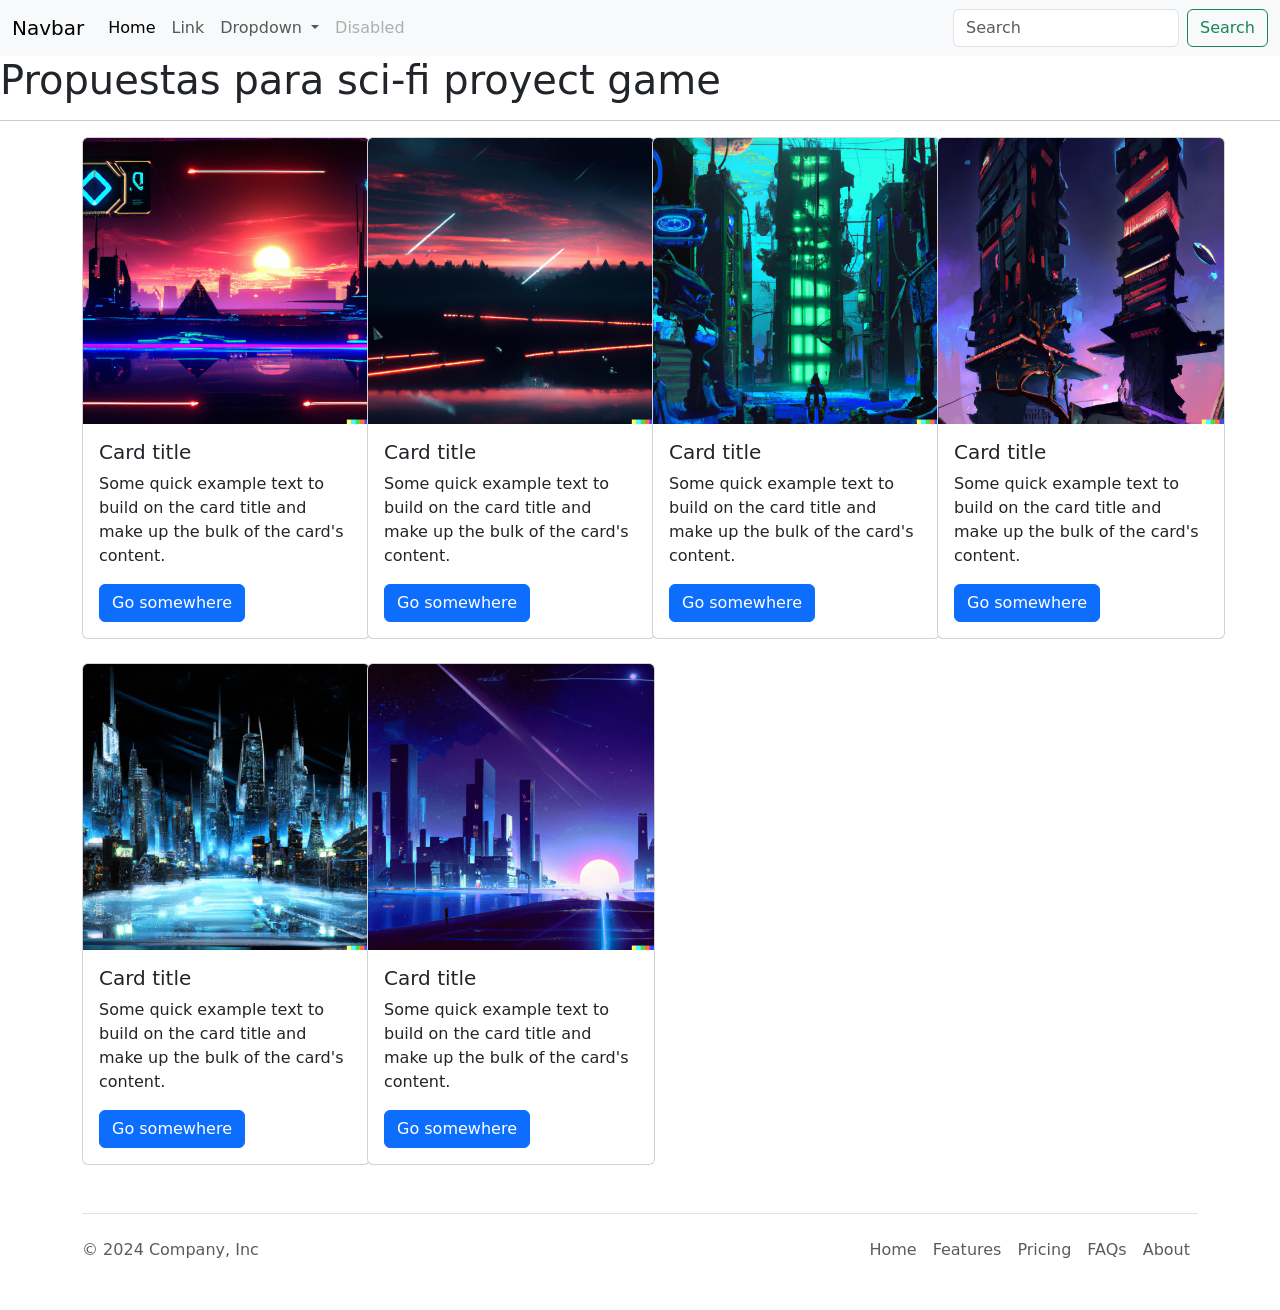
<file: AnimationsLab-Isaacmtz001/index.html>
<!DOCTYPE html>
<html lang="en">
<head>
    <meta charset="UTF-8">
    <meta name="viewport" content="width=device-width, initial-scale=1.0">
    <link rel="stylesheet" href="css/bootstrap.css">
    <link rel="stylesheet" href="css/animations.css">
    <title>Laboratorio 4</title>
</head>
<body>
  <nav class="navbar navbar-expand-lg navbar-light bg-light">
    <div class="container-fluid">
      <a class="navbar-brand" href="#">Navbar</a>
      <button class="navbar-toggler button-effect" type="button" data-bs-toggle="collapse" data-bs-target="#navbarSupportedContent" aria-controls="navbarSupportedContent" aria-expanded="false" aria-label="Toggle navigation">
        <span class="navbar-toggler-icon"></span>
      </button>
      <div class="collapse navbar-collapse" id="navbarSupportedContent">
        <ul class="navbar-nav me-auto mb-2 mb-lg-0">
          <li class="nav-item">
            <a class="nav-link active" aria-current="page" href="#">Home</a>
          </li>
          <li class="nav-item">
            <a class="nav-link" href="#">Link</a>
          </li>
          <li class="nav-item dropdown">
            <a class="nav-link dropdown-toggle" href="#" id="navbarDropdown" role="button" data-bs-toggle="dropdown" aria-expanded="false">
              Dropdown
            </a>
            <ul class="dropdown-menu" aria-labelledby="navbarDropdown">
              <li><a class="dropdown-item" href="#">Action</a></li>
              <li><a class="dropdown-item" href="#">Another action</a></li>
              <li><hr class="dropdown-divider"></li>
              <li><a class="dropdown-item" href="#">Something else here</a></li>
            </ul>
          </li>
          <li class="nav-item">
            <a class="nav-link disabled" href="#" tabindex="-1" aria-disabled="true">Disabled</a>
          </li>
        </ul>
        <form class="d-flex">
          <input class="form-control me-2" type="search" placeholder="Search" aria-label="Search">
          <button class="btn btn-outline-success" type="submit">Search</button>
        </form>
      </div>
    </div>
  </nav>
  <main>
    <h1>Propuestas para sci-fi proyect game</h1>
    <hr>
    <!--main container-->
    <div class="container">
      <!--Row-->
      <div class="row">
        <!--COL CARD-->
        <div class="col-sm-1 col-md-4 col-xl-3">
          <div class="card mb-4" style="width: 18rem;">
            <img src="img/dalle001.png" class="card-img-top" alt="...">
            <div class="card-body">
              <h5 class="card-title">Card title</h5>
              <p class="card-text">Some quick example text to build on the card title and make up the bulk of the card's content.</p>
              <a href="#" class="btn btn-primary">Go somewhere</a>
            </div>
          </div>
        </div>
        <!--COL CARD end-->
        <!--COL CARD-->
        <div class="col-sm-1 col-md-4 col-xl-3">
          <div class="card mb-4" style="width: 18rem;">
            <img src="img/dalle002.png" class="card-img-top" alt="...">
            <div class="card-body">
              <h5 class="card-title">Card title</h5>
              <p class="card-text">Some quick example text to build on the card title and make up the bulk of the card's content.</p>
              <a href="#" class="btn btn-primary">Go somewhere</a>
            </div>
          </div>
        </div>
        <!--COL CARD end-->
        <!--COL CARD-->
        <div class="col-sm-1 col-md-4 col-xl-3">
          <div class="card mb-4" style="width: 18rem;">
            <img src="img/dalle003.png" class="card-img-top" alt="...">
            <div class="card-body">
              <h5 class="card-title">Card title</h5>
              <p class="card-text">Some quick example text to build on the card title and make up the bulk of the card's content.</p>
              <a href="#" class="btn btn-primary">Go somewhere</a>
            </div>
          </div>
        </div>
        <!--COL CARD end-->
        <!--COL CARD-->
        <div class="col-sm-1 col-md-4 col-xl-3">
          <div class="card mb-4" style="width: 18rem;">
            <img src="img/dalle004.png" class="card-img-top" alt="...">
            <div class="card-body">
              <h5 class="card-title">Card title</h5>
              <p class="card-text">Some quick example text to build on the card title and make up the bulk of the card's content.</p>
              <a href="#" class="btn btn-primary">Go somewhere</a>
            </div>
          </div>
        </div>
        <!--COL CARD end-->
        <!--COL CARD-->
        <div class="col-sm-1 col-md-4 col-xl-3">
          <div class="card mb-4" style="width: 18rem;">
            <img src="img/dalle005.png" class="card-img-top" alt="...">
            <div class="card-body">
              <h5 class="card-title">Card title</h5>
              <p class="card-text">Some quick example text to build on the card title and make up the bulk of the card's content.</p>
              <a href="#" class="btn btn-primary">Go somewhere</a>
            </div>
          </div>
        </div>
        <!--COL CARD end-->
        <!--COL CARD-->
        <div class="col-sm-1 col-md-4 col-xl-3">
          <div class="card mb-4" style="width: 18rem;">
            <img src="img/dalle006.png" class="card-img-top" alt="...">
            <div class="card-body">
              <h5 class="card-title">Card title</h5>
              <p class="card-text">Some quick example text to build on the card title and make up the bulk of the card's content.</p>
              <a href="#" class="btn btn-primary">Go somewhere</a>
            </div>
          </div>
        </div>
        <!--COL CARD end-->
      </div>
      <!--Row end-->
      <footer class="d-flex flex-wrap justify-content-between align-items-center py-3 my-4 border-top">
        <p class="col-md-4 mb-0 text-body-secondary">© 2024 Company, Inc</p>
    
        <a href="/" class="col-md-4 d-flex align-items-center justify-content-center mb-3 mb-md-0 me-md-auto link-body-emphasis text-decoration-none">
          <svg class="bi me-2" width="40" height="32"><use xlink:href="#bootstrap"></use></svg>
        </a>
    
        <ul class="nav col-md-4 justify-content-end">
          <li class="nav-item"><a href="#" class="nav-link px-2 text-body-secondary">Home</a></li>
          <li class="nav-item"><a href="#" class="nav-link px-2 text-body-secondary">Features</a></li>
          <li class="nav-item"><a href="#" class="nav-link px-2 text-body-secondary">Pricing</a></li>
          <li class="nav-item"><a href="#" class="nav-link px-2 text-body-secondary">FAQs</a></li>
          <li class="nav-item"><a href="#" class="nav-link px-2 text-body-secondary">About</a></li>
        </ul>
      </footer>
    </div>
    <!--main container end-->
  </main>
  <!--main end-->
</body>
<script src="js/popper.min.js"></script>
<script src="js/bootstrap.js"></script>
</html>
</file>
<file: AnimationsLab-Isaacmtz001/css/animations.css>
@-webkit-keyframes slit-in-diagonal-2 {
    0% {
    -webkit-transform: translateZ(-800px) rotate3d(-1, 1, 0, -90deg);
            transform: translateZ(-800px) rotate3d(-1, 1, 0, -90deg);
    -webkit-animation-timing-function: ease-in;
            animation-timing-function: ease-in;
    opacity: 0;
    }
    54% {
    -webkit-transform: translateZ(-160px) rotate3d(-1, 1, 0, -87deg);
            transform: translateZ(-160px) rotate3d(-1, 1, 0, -87deg);
    -webkit-animation-timing-function: ease-in-out;
            animation-timing-function: ease-in-out;
    opacity: 1;
    }
    100% {
    -webkit-transform: translateZ(0) rotate3d(-1, 1, 0, 0);
            transform: translateZ(0) rotate3d(-1, 1, 0, 0);
    -webkit-animation-timing-function: ease-out;
            animation-timing-function: ease-out;
    }
}
/* ----------------------------------------------
 * Generated by Animista on 2024-4-3 9:50:10
 * Licensed under FreeBSD License.
 * See http://animista.net/license for more info. 
 * w: http://animista.net, t: @cssanimista
 * ---------------------------------------------- */

/**
 * ----------------------------------------
 * animation shadow-pop-tr
 * ----------------------------------------
 */
 @-webkit-keyframes shadow-pop-tr {
        0% {
          -webkit-box-shadow: 0 0 #3e3e3e, 0 0 #3e3e3e, 0 0 #3e3e3e, 0 0 #3e3e3e, 0 0 #3e3e3e, 0 0 #3e3e3e, 0 0 #3e3e3e, 0 0 #3e3e3e;
                  box-shadow: 0 0 #3e3e3e, 0 0 #3e3e3e, 0 0 #3e3e3e, 0 0 #3e3e3e, 0 0 #3e3e3e, 0 0 #3e3e3e, 0 0 #3e3e3e, 0 0 #3e3e3e;
          -webkit-transform: translateX(0) translateY(0);
                  transform: translateX(0) translateY(0);
        }
        100% {
          -webkit-box-shadow: 1px -1px #3e3e3e, 2px -2px #3e3e3e, 3px -3px #3e3e3e, 4px -4px #3e3e3e, 5px -5px #3e3e3e, 6px -6px #3e3e3e, 7px -7px #3e3e3e, 8px -8px #3e3e3e;
                  box-shadow: 1px -1px #3e3e3e, 2px -2px #3e3e3e, 3px -3px #3e3e3e, 4px -4px #3e3e3e, 5px -5px #3e3e3e, 6px -6px #3e3e3e, 7px -7px #3e3e3e, 8px -8px #3e3e3e;
          -webkit-transform: translateX(-8px) translateY(8px);
                  transform: translateX(-8px) translateY(8px);
        }
      }
      @keyframes shadow-pop-tr {
        0% {
          -webkit-box-shadow: 0 0 #3e3e3e, 0 0 #3e3e3e, 0 0 #3e3e3e, 0 0 #3e3e3e, 0 0 #3e3e3e, 0 0 #3e3e3e, 0 0 #3e3e3e, 0 0 #3e3e3e;
                  box-shadow: 0 0 #3e3e3e, 0 0 #3e3e3e, 0 0 #3e3e3e, 0 0 #3e3e3e, 0 0 #3e3e3e, 0 0 #3e3e3e, 0 0 #3e3e3e, 0 0 #3e3e3e;
          -webkit-transform: translateX(0) translateY(0);
                  transform: translateX(0) translateY(0);
        }
        100% {
          -webkit-box-shadow: 1px -1px #3e3e3e, 2px -2px #3e3e3e, 3px -3px #3e3e3e, 4px -4px #3e3e3e, 5px -5px #3e3e3e, 6px -6px #3e3e3e, 7px -7px #3e3e3e, 8px -8px #3e3e3e;
                  box-shadow: 1px -1px #3e3e3e, 2px -2px #3e3e3e, 3px -3px #3e3e3e, 4px -4px #3e3e3e, 5px -5px #3e3e3e, 6px -6px #3e3e3e, 7px -7px #3e3e3e, 8px -8px #3e3e3e;
          -webkit-transform: translateX(-8px) translateY(8px);
                  transform: translateX(-8px) translateY(8px);
        }
      }
      
/* ----------------------------------------------
 * Generated by Animista on 2024-4-3 10:6:38
 * Licensed under FreeBSD License.
 * See http://animista.net/license for more info. 
 * w: http://animista.net, t: @cssanimista
 * ---------------------------------------------- */

/**
 * ----------------------------------------
 * animation kenburns-top
 * ----------------------------------------
 */
 @-webkit-keyframes kenburns-top {
        0% {
          -webkit-transform: scale(1) translateY(0);
                  transform: scale(1) translateY(0);
          -webkit-transform-origin: 50% 16%;
                  transform-origin: 50% 16%;
        }
        100% {
          -webkit-transform: scale(1.25) translateY(-15px);
                  transform: scale(1.25) translateY(-15px);
          -webkit-transform-origin: top;
                  transform-origin: top;
        }
      }
      @keyframes kenburns-top {
        0% {
          -webkit-transform: scale(1) translateY(0);
                  transform: scale(1) translateY(0);
          -webkit-transform-origin: 50% 16%;
                  transform-origin: 50% 16%;
        }
        100% {
          -webkit-transform: scale(1.25) translateY(-15px);
                  transform: scale(1.25) translateY(-15px);
          -webkit-transform-origin: top;
                  transform-origin: top;
        }
      }
      
/* CARD CALL */
.card:active{
    -webkit-animation: kenburns-top 450ms linear both;
    animation: kenburns-top 450ms linear both;
}

<nav>
  <div class="nav-item">Home</div>
  <div class="nav-item">About</div>
  <div class="nav-item">Contact</div>
</nav>

@keyframes fade-nav-text {
        0% {
          opacity: 0;
        }
        50% {
          opacity: 1;
        }
        100% {
          opacity: 0;
        }
      }
      
      .nav-item {
        animation: fade-nav-text 2s infinite ease-in-out;
      }


.button-effect {
        transition: transform 150ms;
      }
      
      .button-effect:hover {
        transform: translateY(-5px);
      }
      
      .button-effect:active {
        transform: translateY(-2px);
      }
</file>
